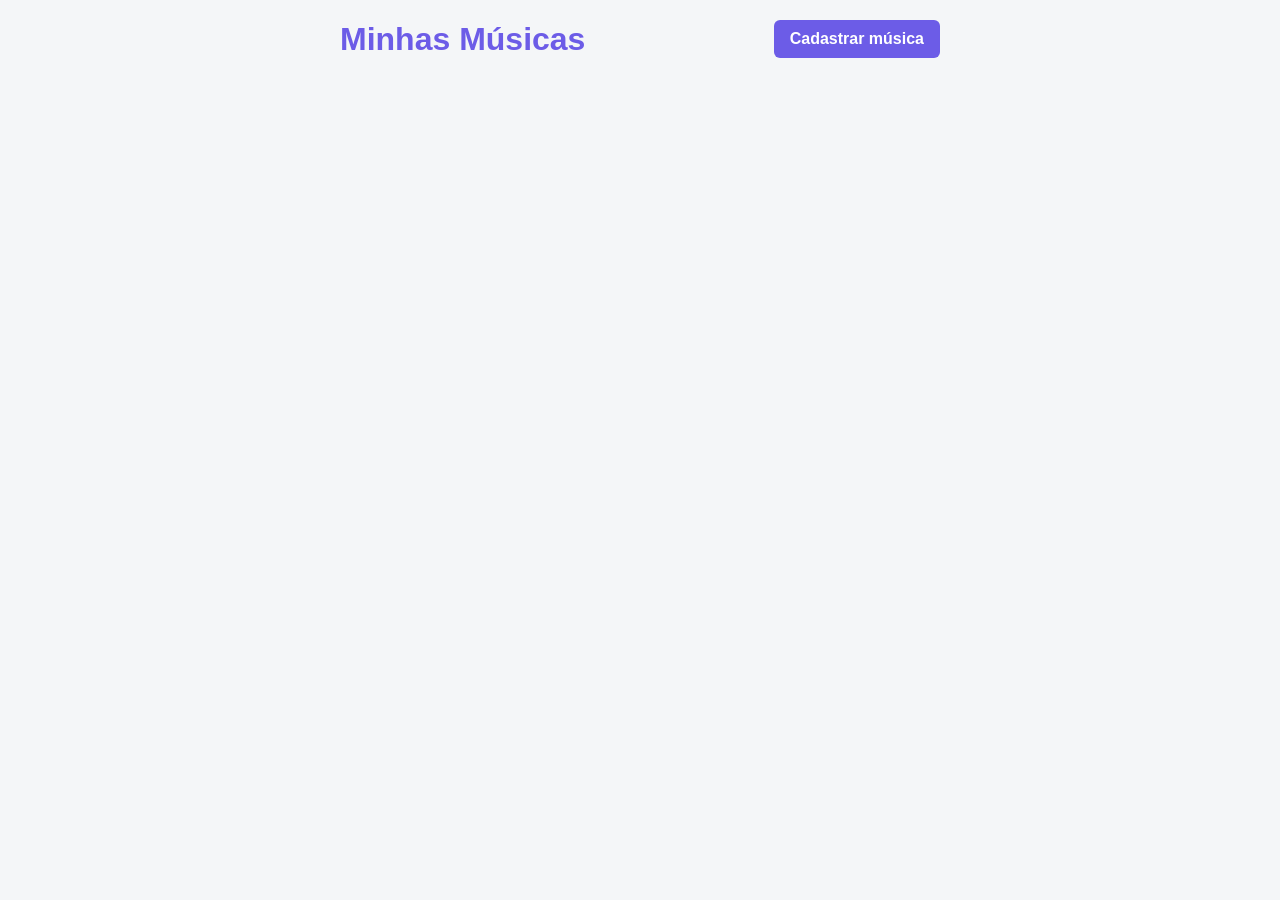
<file: index.html>
<!DOCTYPE html>
<html lang="pt-BR">
<head>
    <meta charset="UTF-8">
    <meta name="viewport" content="width=device-width, initial-scale=1.0">
    <title>Minhas Músicas - Início</title>
    <link rel="stylesheet" href="index.css">
</head>
<body>
    <header>
        <h1>Minhas Músicas</h1>
        <a href="cadastrar.html">Cadastrar música</a>
    </header>

    <main>
        <section id="listaMusicas">
        </section>
    </main>

    <script src="index.js"></script>
</body>
</html>
</file>
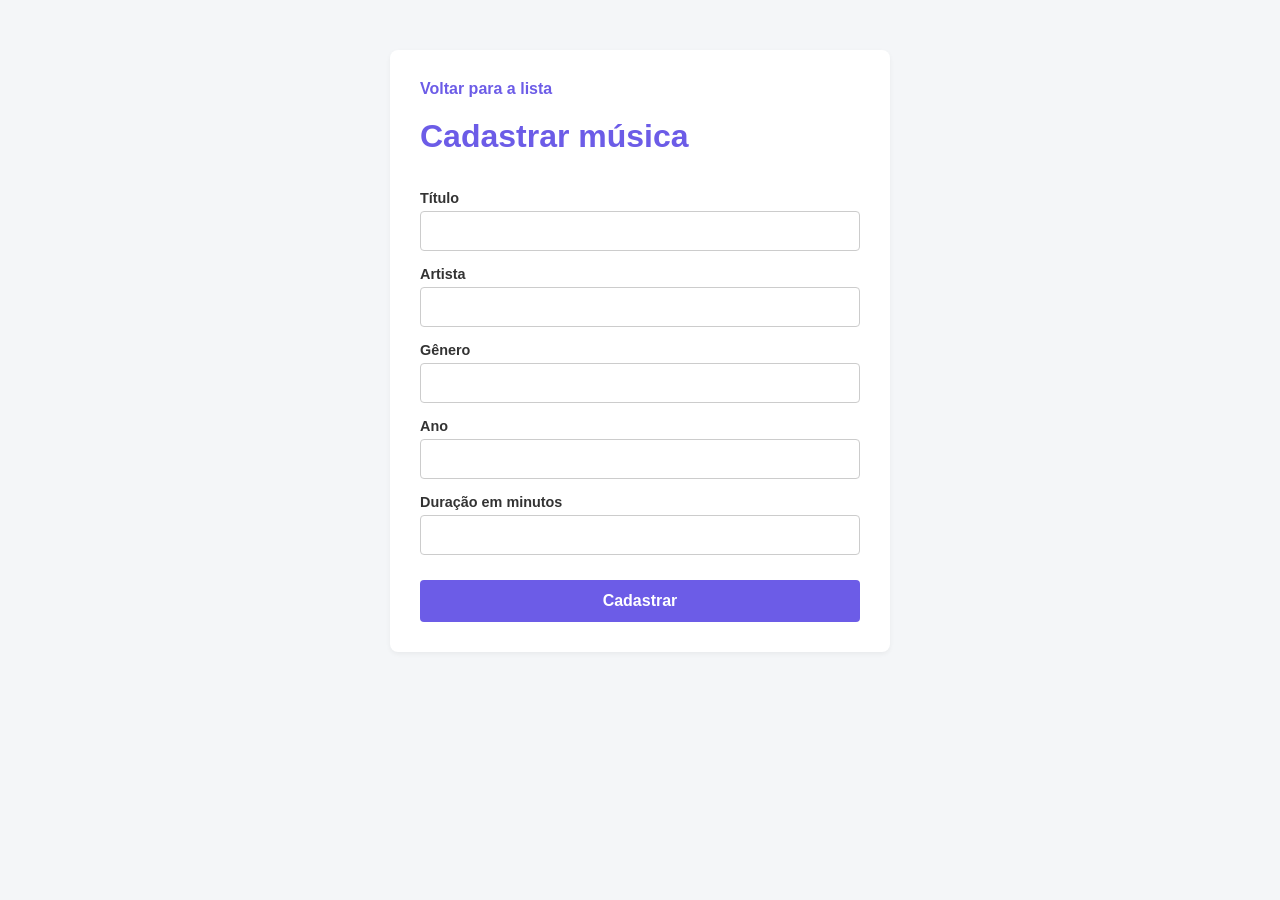
<file: cadastrar.html>
<!DOCTYPE html>
<html lang="pt-BR">
<head>
    <meta charset="UTF-8">
    <meta name="viewport" content="width=device-width, initial-scale=1.0">
    <title>Cadastrar Música</title>
    <link rel="stylesheet" href="cadastrar.css">
</head>
<body>
    <div class="container">
        <a href="index.html">Voltar para a lista</a>
        <h1>Cadastrar música</h1>

        <label for="titulo">Título</label>
        <input type="text" id="titulo">

        <label for="artista">Artista</label>
        <input type="text" id="artista">

        <label for="genero">Gênero</label>
        <input type="text" id="genero">

        <label for="ano">Ano</label>
        <input type="number" id="ano">

        <label for="duracao">Duração em minutos</label>
        <input type="number" id="duracao">

        <button id="botaoCadastrar">Cadastrar</button>
    </div>

    <script src="cadastrar.js"></script>
</body>
</html>
</file>
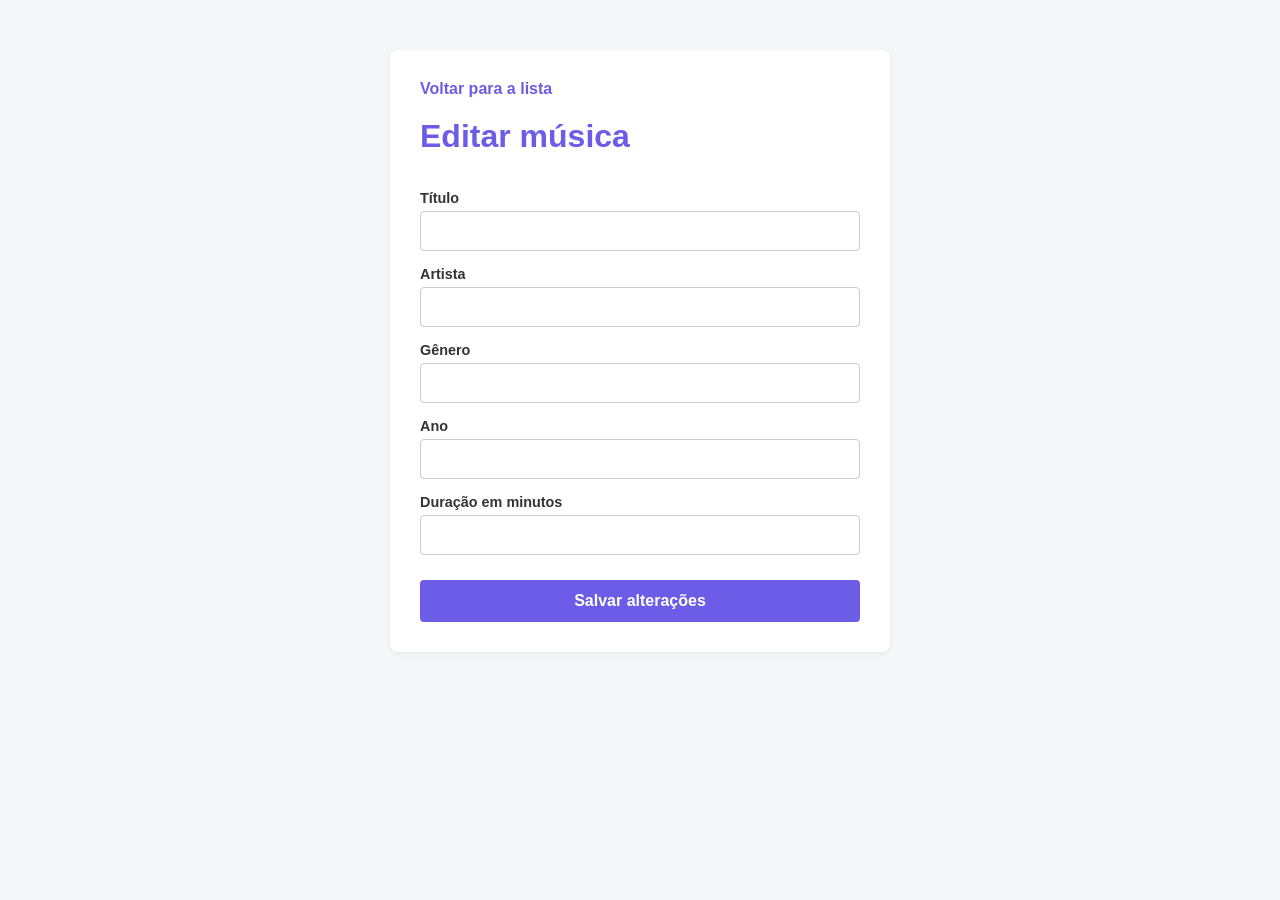
<file: editar.html>
<!DOCTYPE html>
<html lang="pt-BR">
<head>
    <meta charset="UTF-8">
    <meta name="viewport" content="width=device-width, initial-scale=1.0">
    <title>Editar Música</title>
    <link rel="stylesheet" href="editar.css">
</head>
<body>
    <div class="container">
        <a href="index.html">Voltar para a lista</a>
        <h1>Editar música</h1>

        <label for="titulo">Título</label>
        <input type="text" id="titulo">

        <label for="artista">Artista</label>
        <input type="text" id="artista">

        <label for="genero">Gênero</label>
        <input type="text" id="genero">

        <label for="ano">Ano</label>
        <input type="number" id="ano">

        <label for="duracao">Duração em minutos</label>
        <input type="number" id="duracao">

        <button id="botaoSalvar">Salvar alterações</button>
    </div>

    <script src="editar.js"></script>
</body>
</html>
</file>
<file: index.css>
* {
    box-sizing: border-box;
    margin: 0;
    padding: 0;
    font-family: Arial, sans-serif;
}

body {
    background-color: #f4f6f8;
    color: #333;
    padding: 20px;
}

header {
    display: flex;
    justify-content: space-between;
    align-items: center;
    max-width: 600px;
    margin: 0 auto 30px auto;
}

header h1 {
    color: #6c5ce7;
}

header a {
    background-color: #6c5ce7;
    color: #fff;
    text-decoration: none;
    padding: 10px 16px;
    border-radius: 6px;
    font-weight: bold;
}

header a:hover {
    background-color: #5b4bc4;
}

main {
    max-width: 600px;
    margin: 0 auto;
}

#listaMusicas {
    display: flex;
    flex-direction: column;
    gap: 15px;
}

.musica {
    background-color: #ffffff;
    border-radius: 8px;
    padding: 20px;
    box-shadow: 0 2px 5px rgba(0, 0, 0, 0.05);
    border-left: 5px solid #6c5ce7;
}

.musica h2 {
    font-size: 1.25rem;
    margin-bottom: 5px;
}

.artista {
    color: #555;
    font-size: 1rem;
    margin-bottom: 5px;
}

.detalhes {
    color: #888;
    font-size: 0.875rem;
    margin-bottom: 15px;
}

.acoes {
    display: flex;
    gap: 10px;
}

.editar {
    display: inline-block;
    background-color: #e0e0e0;
    color: #333;
    text-decoration: none;
    padding: 8px 14px;
    border-radius: 4px;
    font-size: 0.875rem;
}

.editar:hover {
    background-color: #d0d0d0;
}

.apagar {
    background-color: #ff7675;
    color: #fff;
    border: none;
    padding: 8px 14px;
    border-radius: 4px;
    font-size: 0.875rem;
    cursor: pointer;
}

.apagar:hover {
    background-color: #d63031;
}
</file>
<file: cadastrar.css>
* {
    box-sizing: border-box;
    margin: 0;
    padding: 0;
    font-family: Arial, sans-serif;
}

body {
    background-color: #f4f6f8;
    color: #333;
    padding: 20px;
}

.container {
    max-width: 500px;
    margin: 30px auto;
    background-color: #ffffff;
    padding: 30px;
    border-radius: 8px;
    box-shadow: 0 2px 5px rgba(0, 0, 0, 0.05);
    display: flex;
    flex-direction: column;
}

a {
    color: #6c5ce7;
    text-decoration: none;
    margin-bottom: 20px;
    display: inline-block;
    font-weight: bold;
}

a:hover {
    text-decoration: underline;
}

h1 {
    color: #6c5ce7;
    margin-bottom: 20px;
}

label {
    margin-top: 15px;
    margin-bottom: 5px;
    font-weight: bold;
    font-size: 0.9rem;
}

input {
    padding: 10px;
    border: 1px solid #ccc;
    border-radius: 4px;
    font-size: 1rem;
}

input:focus {
    outline: none;
    border-color: #6c5ce7;
}

button {
    margin-top: 25px;
    background-color: #6c5ce7;
    color: #fff;
    border: none;
    padding: 12px;
    border-radius: 4px;
    font-size: 1rem;
    font-weight: bold;
    cursor: pointer;
}

button:hover {
    background-color: #5b4bc4;
}
</file>
<file: editar.css>
* {
    box-sizing: border-box;
    margin: 0;
    padding: 0;
    font-family: Arial, sans-serif;
}

body {
    background-color: #f4f6f8;
    color: #333;
    padding: 20px;
}

.container {
    max-width: 500px;
    margin: 30px auto;
    background-color: #ffffff;
    padding: 30px;
    border-radius: 8px;
    box-shadow: 0 2px 5px rgba(0, 0, 0, 0.05);
    display: flex;
    flex-direction: column;
}

a {
    color: #6c5ce7;
    text-decoration: none;
    margin-bottom: 20px;
    display: inline-block;
    font-weight: bold;
}

a:hover {
    text-decoration: underline;
}

h1 {
    color: #6c5ce7;
    margin-bottom: 20px;
}

label {
    margin-top: 15px;
    margin-bottom: 5px;
    font-weight: bold;
    font-size: 0.9rem;
}

input {
    padding: 10px;
    border: 1px solid #ccc;
    border-radius: 4px;
    font-size: 1rem;
}

input:focus {
    outline: none;
    border-color: #6c5ce7;
}

button {
    margin-top: 25px;
    background-color: #6c5ce7;
    color: #fff;
    border: none;
    padding: 12px;
    border-radius: 4px;
    font-size: 1rem;
    font-weight: bold;
    cursor: pointer;
}

button:hover {
    background-color: #5b4bc4;
}
</file>
